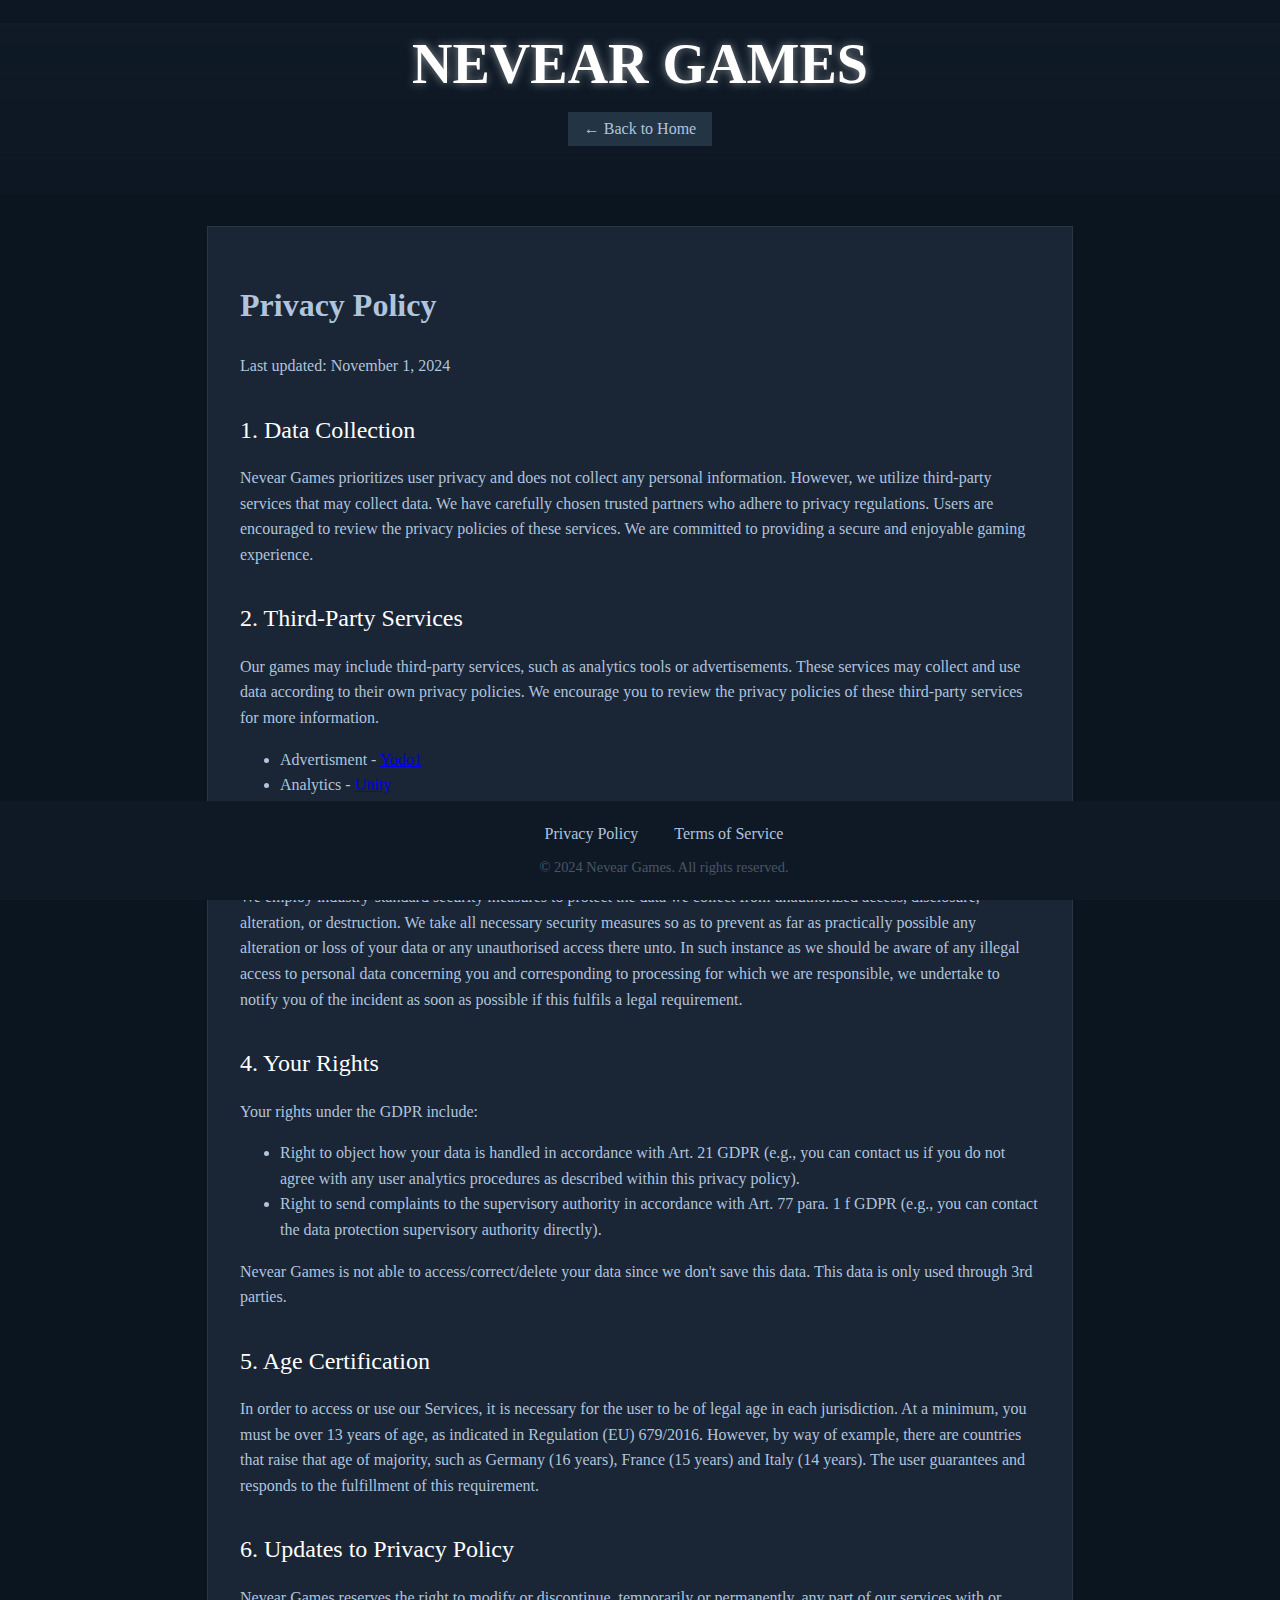
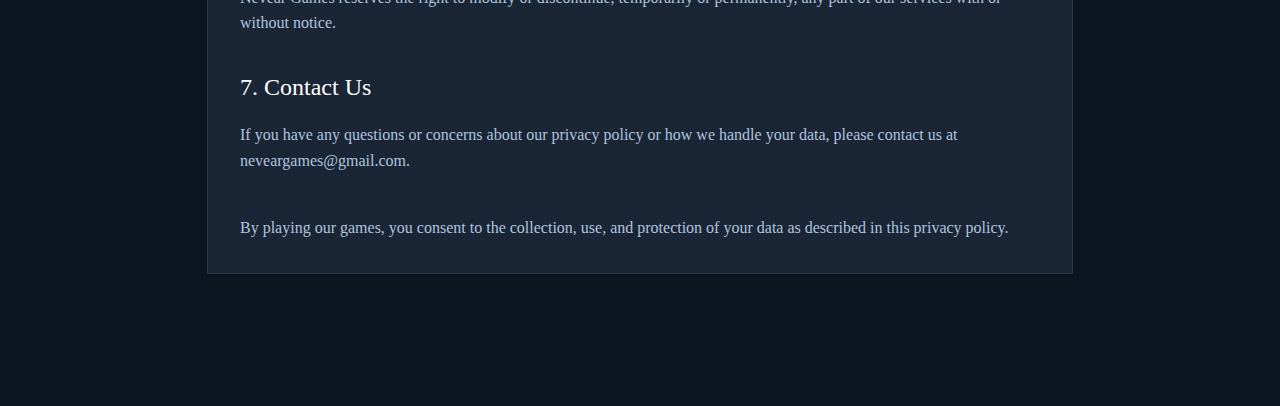
<file: privacy-policy.html>
<html><head><base href="/">
<meta charset="UTF-8">
<title>Nevear Games - Terms of Service</title>
<style>
  body {
    margin: 0;
    font-family: 'Crimson Text', serif;
    background-color: #0a1520;
    color: #ffffff;
    padding-bottom: 100px;
  }

  .header {
    background: linear-gradient(rgba(10,21,32,0.7), rgba(10,21,32,0.9)),
                url('data:image/svg+xml,<svg xmlns="http://www.w3.org/2000/svg" width="100" height="100" viewBox="0 0 100 100"><rect width="100" height="100" fill="%231a2535"/><path d="M0 50 L100 50" stroke="%23233545" stroke-width="0.5"/></svg>');
    padding: 2rem;
    text-align: center;
  }

  .logo {
    font-size: 3.5rem;
    font-weight: bold;
    color: #ffffff;
    text-shadow: 0 0 10px rgba(255,255,255,0.5);
    animation: flicker 4s infinite;
  }

  @keyframes flicker {
    0%, 100% { opacity: 1; }
    50% { opacity: 0.9; }
    25%, 75% { opacity: 0.7; }
  }

  .content-container {
    max-width: 800px;
    margin: 2rem auto;
    padding: 2rem;
    background: #1a2535;
    border: 1px solid #2a3545;
    line-height: 1.6;
    color: #b0c4de;
  }

  .section-title {
    color: #ffffff;
    margin-top: 2rem;
    margin-bottom: 1rem;
    font-size: 1.5rem;
  }

  .footer {
    background: #0f1925;
    padding: 1.5rem;
    text-align: center;
    position: fixed;
    bottom: 0;
    width: 100%;
    display: flex;
    flex-direction: column;
    gap: 0.5rem;
  }

  .footer a {
    color: #b0c4de;
    text-decoration: none;
    margin: 0 1rem;
    transition: color 0.3s;
  }

  .footer a:hover {
    color: #ffffff;
  }

  .footer-year {
    color: #4a5565;
    font-size: 0.9rem;
    margin-top: 0.5rem;
  }

  .back-button {
    display: inline-block;
    padding: 0.5rem 1rem;
    background: #233545;
    color: #b0c4de;
    text-decoration: none;
    margin: 1rem;
    transition: background-color 0.3s;
  }

  .back-button:hover {
    background: #2a3545;
    color: #ffffff;
  }
</style>
</head>
<body>
  <div class="header">
    <div class="logo">NEVEAR GAMES</div>
    <a href="/nevearweb" class="back-button">← Back to Home</a>
  </div>

  <div class="content-container">
    <h1>Privacy Policy</h1>
    <p>Last updated: November 1, 2024</p>

    <div class="section-title">1. Data Collection</div>
    <p>Nevear Games prioritizes user privacy and does not collect any personal information. However, we utilize third-party services that may collect data. We have carefully chosen trusted partners who adhere to privacy regulations. Users are encouraged to review the privacy policies of these services. We are committed to providing a secure and enjoyable gaming experience.</p>

    <div class="section-title">2. Third-Party Services</div>
    <p>Our games may include third-party services, such as analytics tools or advertisements. These services may collect and use data according to their own privacy policies. We encourage you to review the privacy policies of these third-party services for more information.</p>
      <ul>
          <li>Advertisment - <a href="https://www.yodo1.com/en/privacy/">Yodo1</a></li>
          <li>Analytics - <a href="https://unity3d.com/legal/privacy-policy">Unity</a></li>
        </ul>

    <div class="section-title">3. Data Protection</div>
    <p>We employ industry-standard security measures to protect the data we collect from unauthorized access, disclosure, alteration, or destruction. We take all necessary security measures so as to prevent as far as practically possible any alteration or loss of your data or any unauthorised access there unto. In such instance as we should be aware of any illegal access to personal data concerning you and corresponding to processing for which we are responsible, we undertake to notify you of the incident as soon as possible if this fulfils a legal requirement.</p>

      <div class="section-title">4. Your Rights</div>
      <p>Your rights under the GDPR include:</p>
      <ul>
        <li>Right to object how your data is handled in accordance with Art. 21 GDPR (e.g., you can contact us if you do not agree with any user analytics procedures as described within this privacy policy).</li>
        <li>Right to send complaints to the supervisory authority in accordance with Art. 77 para. 1 f GDPR (e.g., you can contact the data protection supervisory authority directly).</li>
      </ul>
      <p>Nevear Games is not able to access/correct/delete your data since we don't save this data. This data is only used through 3rd parties.</p>


    <div class="section-title">5. Age Certification</div>
    <p>In order to access or use our Services, it is necessary for the user to be of legal age in each jurisdiction. At a minimum, you must be over 13 years of age, as indicated in Regulation (EU) 679/2016. However, by way of example, there are countries that raise that age of majority, such as Germany (16 years), France (15 years) and Italy (14 years). The user guarantees and responds to the fulfillment of this requirement.</p>

    <div class="section-title">6. Updates to Privacy Policy</div>
    <p>Nevear Games reserves the right to modify or discontinue, temporarily or permanently, any part of our services with or without notice.</p>

      <div class="section-title">7. Contact Us</div>
      <p>If you have any questions or concerns about our privacy policy or how we handle your data, please contact us at neveargames@gmail.com.</p>
      <br>By playing our games, you consent to the collection, use, and protection of your data as described in this privacy policy.
  </div>

  <div class="footer">
    <div>
      <a href="https://neveargames.github.io/nevearweb/privacy-policy">Privacy Policy</a>
      <a href="https://neveargames.github.io/nevearweb/terms-of-service">Terms of Service</a>
    </div>
    <div class="footer-year">© 2024 Nevear Games. All rights reserved.</div>
  </div>

  <script>
    const header = document.querySelector('.header');
    let offset = 0;
    
    function animateBackground() {
      offset += 0.5;
      header.style.backgroundPosition = `${offset}px ${offset}px`;
      requestAnimationFrame(animateBackground);
    }

    animateBackground();
  </script>
</body></html>
</file>
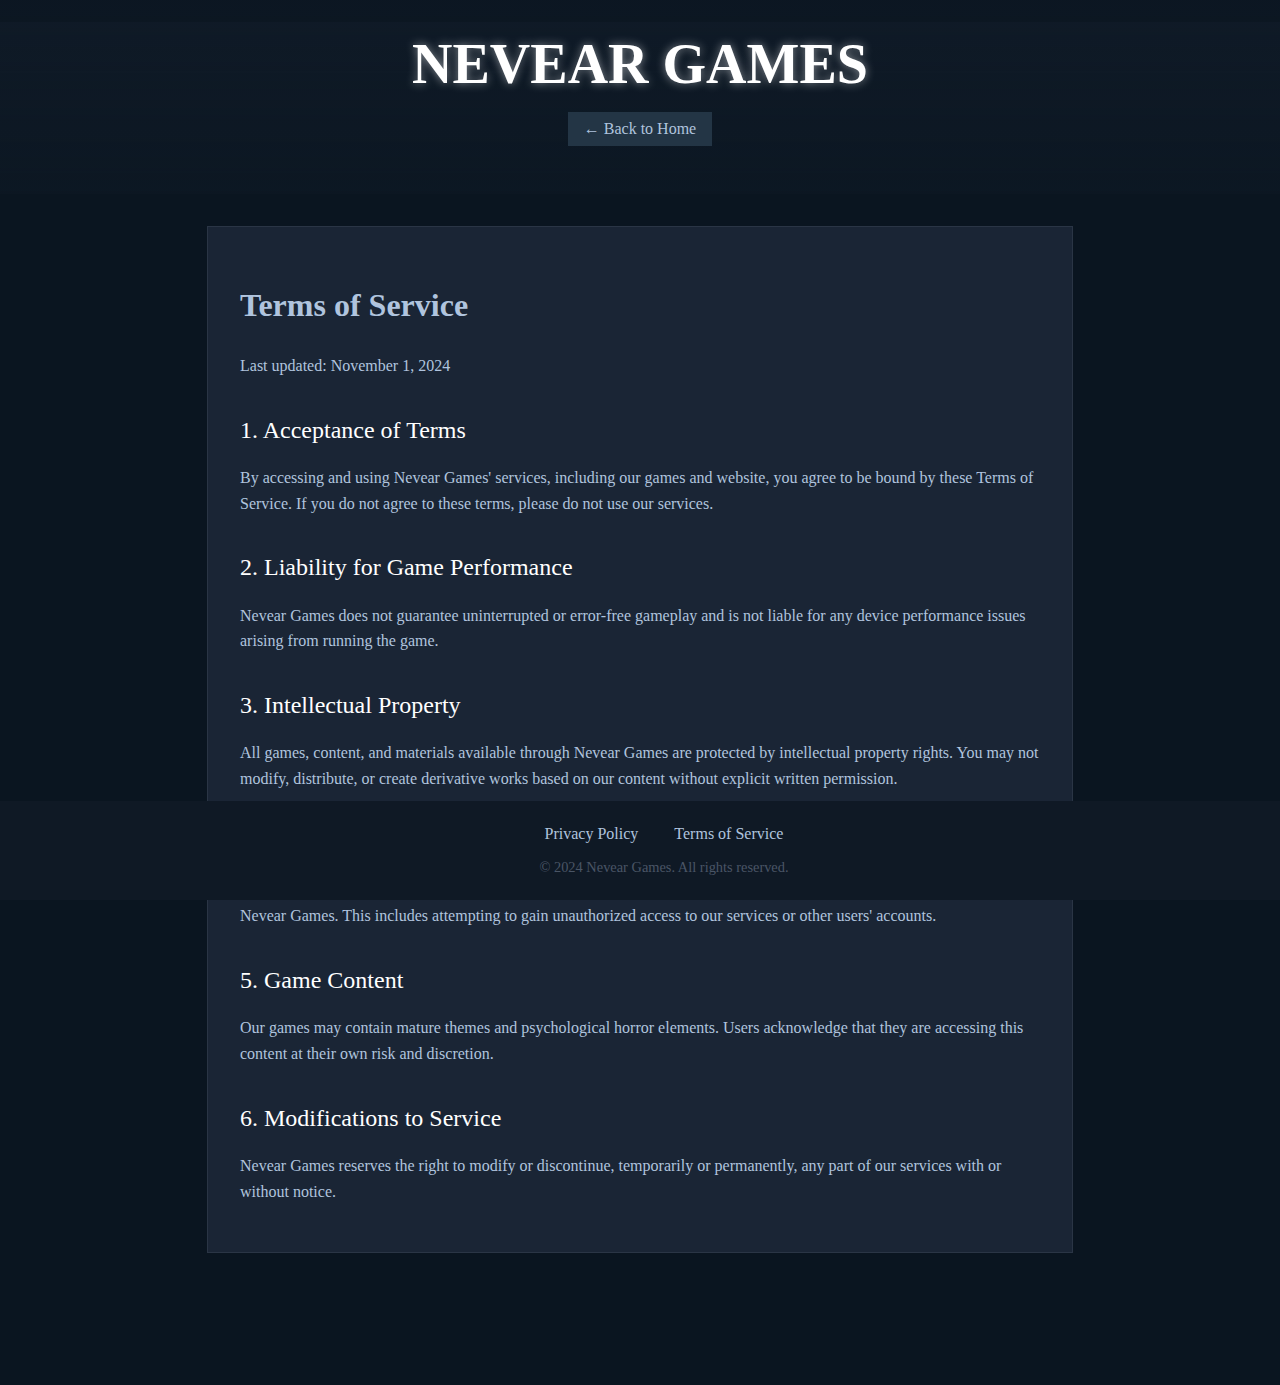
<file: terms-of-service.html>
<html><head><base href="/">
<meta charset="UTF-8">
<title>Nevear Games - Terms of Service</title>
<style>
  body {
    margin: 0;
    font-family: 'Crimson Text', serif;
    background-color: #0a1520;
    color: #ffffff;
    padding-bottom: 100px;
  }

  .header {
    background: linear-gradient(rgba(10,21,32,0.7), rgba(10,21,32,0.9)),
                url('data:image/svg+xml,<svg xmlns="http://www.w3.org/2000/svg" width="100" height="100" viewBox="0 0 100 100"><rect width="100" height="100" fill="%231a2535"/><path d="M0 50 L100 50" stroke="%23233545" stroke-width="0.5"/></svg>');
    padding: 2rem;
    text-align: center;
  }

  .logo {
    font-size: 3.5rem;
    font-weight: bold;
    color: #ffffff;
    text-shadow: 0 0 10px rgba(255,255,255,0.5);
    animation: flicker 4s infinite;
  }

  @keyframes flicker {
    0%, 100% { opacity: 1; }
    50% { opacity: 0.9; }
    25%, 75% { opacity: 0.7; }
  }

  .content-container {
    max-width: 800px;
    margin: 2rem auto;
    padding: 2rem;
    background: #1a2535;
    border: 1px solid #2a3545;
    line-height: 1.6;
    color: #b0c4de;
  }

  .section-title {
    color: #ffffff;
    margin-top: 2rem;
    margin-bottom: 1rem;
    font-size: 1.5rem;
  }

  .footer {
    background: #0f1925;
    padding: 1.5rem;
    text-align: center;
    position: fixed;
    bottom: 0;
    width: 100%;
    display: flex;
    flex-direction: column;
    gap: 0.5rem;
  }

  .footer a {
    color: #b0c4de;
    text-decoration: none;
    margin: 0 1rem;
    transition: color 0.3s;
  }

  .footer a:hover {
    color: #ffffff;
  }

  .footer-year {
    color: #4a5565;
    font-size: 0.9rem;
    margin-top: 0.5rem;
  }

  .back-button {
    display: inline-block;
    padding: 0.5rem 1rem;
    background: #233545;
    color: #b0c4de;
    text-decoration: none;
    margin: 1rem;
    transition: background-color 0.3s;
  }

  .back-button:hover {
    background: #2a3545;
    color: #ffffff;
  }
</style>
</head>
<body>
  <div class="header">
    <div class="logo">NEVEAR GAMES</div>
    <a href="/nevearweb" class="back-button">← Back to Home</a>
  </div>

  <div class="content-container">
    <h1>Terms of Service</h1>
    <p>Last updated: November 1, 2024</p>

    <div class="section-title">1. Acceptance of Terms</div>
    <p>By accessing and using Nevear Games' services, including our games and website, you agree to be bound by these Terms of Service. If you do not agree to these terms, please do not use our services.</p>

    <div class="section-title">2. Liability for Game Performance</div>
    <p>Nevear Games does not guarantee uninterrupted or error-free gameplay and is not liable for any device performance issues arising from running the game.</p>

    <div class="section-title">3. Intellectual Property</div>
    <p>All games, content, and materials available through Nevear Games are protected by intellectual property rights. You may not modify, distribute, or create derivative works based on our content without explicit written permission.</p>

    <div class="section-title">4. User Conduct</div>
    <p>Users agree not to engage in any activity that interferes with or disrupts the services, servers, or networks connected to Nevear Games. This includes attempting to gain unauthorized access to our services or other users' accounts.</p>

    <div class="section-title">5. Game Content</div>
    <p>Our games may contain mature themes and psychological horror elements. Users acknowledge that they are accessing this content at their own risk and discretion.</p>

    <div class="section-title">6. Modifications to Service</div>
    <p>Nevear Games reserves the right to modify or discontinue, temporarily or permanently, any part of our services with or without notice.</p>
  </div>

  <div class="footer">
    <div>
      <a href="https://neveargames.github.io/nevearweb/privacy-policy">Privacy Policy</a>
      <a href="https://neveargames.github.io/nevearweb/terms-of-service">Terms of Service</a>
    </div>
    <div class="footer-year">© 2024 Nevear Games. All rights reserved.</div>
  </div>

  <script>
    const header = document.querySelector('.header');
    let offset = 0;
    
    function animateBackground() {
      offset += 0.5;
      header.style.backgroundPosition = `${offset}px ${offset}px`;
      requestAnimationFrame(animateBackground);
    }

    animateBackground();
  </script>
</body></html>
</file>
